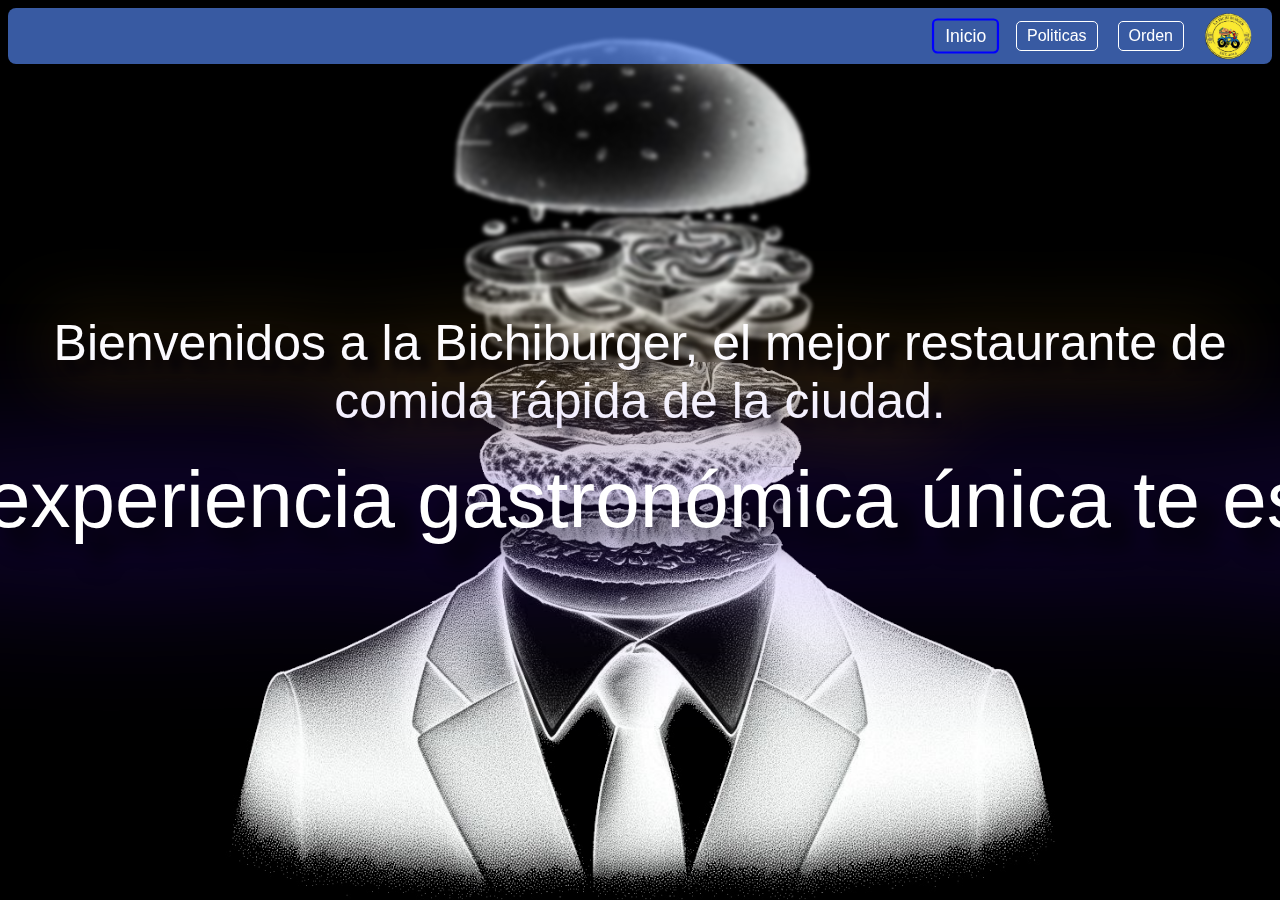
<file: index.html>
<!DOCTYPE html>
<html lang="en">
<head>
    <link rel="stylesheet" href="css/style-gral.css">
    <link rel="stylesheet" href="css/style-index.css">
    <meta charset="UTF-8">
    <meta name="viewport" content="width=device-width, initial-scale=1.0">
    <title>Document</title>
</head>
<body>
    <nav style="backdrop-filter: blur(5px);">
        <div class="nav-izq"></div>
        <div class="nav-dere" style="display: flex; align-items: center; justify-content: right;">
            <a href="index.html" style="border: 2px solid blue; scale: 1.1;" >Inicio</a>
            <a href="html/politicas.html">Politicas</a>
            <a href="html/pedido1.html" >Orden</a>
            <img src="img/bichiii.png">
        </div>
    </nav>

    <div id="prin">
        <p id="p1" class="fade">Bienvenidos a la Bichiburger, el mejor restaurante de comida rápida de la ciudad.</p>
        <p id="p2" class="fade">¡Una experiencia gastronómica única te espera!</p>
    </div>


</body>
</html>
</file>
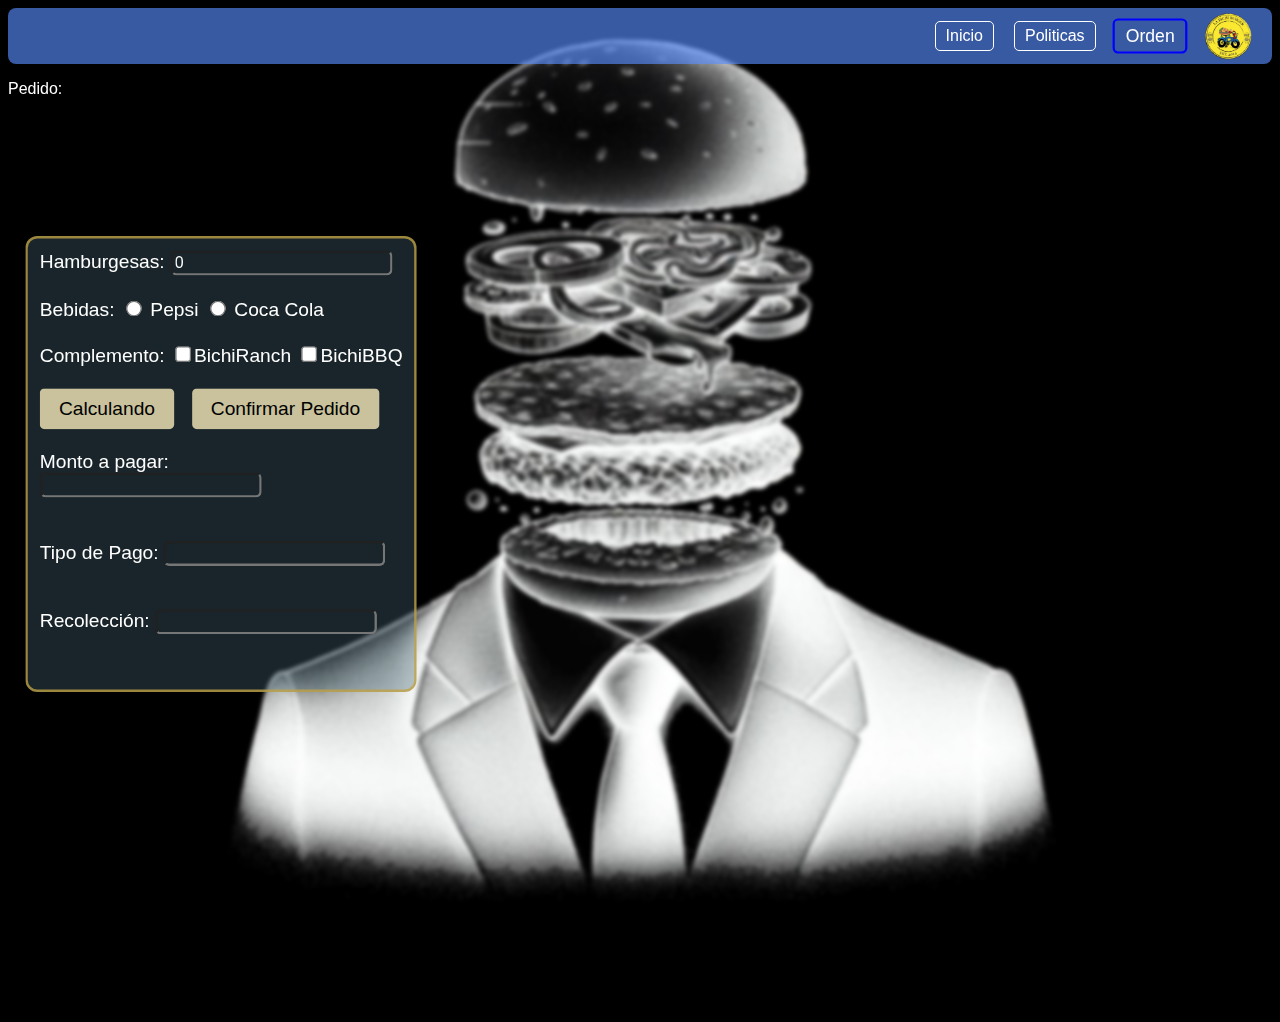
<file: html/pedido1.html>
<!DOCTYPE html>
<html lang="en">
<head>
    <link rel="stylesheet" href="../css/style-gral.css">
    <link rel="stylesheet" href="../css/style-ped1.css">
    <meta charset="UTF-8">
    <meta name="viewport" content="width=device-width, initial-scale=1.0">
    <title>Document</title>
</head>
<body>
    <nav style="backdrop-filter: blur(5px);">
        <div class="nav-izq"></div>
        <div class="nav-dere" style="display: flex; align-items: center; justify-content: right;">
            <a href="../index.html" >Inicio</a>
            <a href="politicas.html">Politicas</a>
            <a href="pedido1.html" style="border: 2px solid blue; scale: 1.1;">Orden</a>
            <img src="../img/bichiii.png">
        </div>
        
    </nav>

    <p id="p1">Pedido:</p>
    <div class="container">
        <div id="pedido">
        <label for="ham">Hamburgesas: </label>
        <input type="number" id="cantHam" name="ham" value="0">
        <br><br>

        <label for="drinks">Bebidas: </label>
        <input type="radio" name="drink" id="pep" value="20">
        <label for="pep">Pepsi</label>
        <input type="radio" name="drink" id="coc" value="20">
        <label for="coc">Coca Cola</label>
        <br><br>

        <label for="lbl2">Complemento: </label>
        <input type="checkbox" name="ran" id="ran"><label for="ran">BichiRanch</label>
        <input type="checkbox" name="bbq" id="bbq"><label for="bbq">BichiBBQ</label>
        <br><br>

        <button id="btn-calculando">Calculando</button>
        <button id="btn-cambio">Confirmar Pedido</button>
        <br><br>

        <label for="lbl3"> Monto a pagar:</label><br>
        <input type="text" id="out3" name="lbl3">
        <br><br><br>

        <label for="lbl4"> Tipo de Pago: </label>
        <input type="text" id="out4" name="lbl4">
         <br><br><br>
         <label for="lbl5"> Recolección: </label>
        <input type="text" id="out5" name="lbl5">
         <br><br><br>
    </div>
    <div id="imagenes" style="margin-right: 100px;">
        <div id="hamburguesas"></div>
        <div id="drinkis"></div>
        <div id="complementos"></div>
    </div>
</div>
    

    <script src="../js/script-ped1.js"></script>

</body>
</html>
</file>
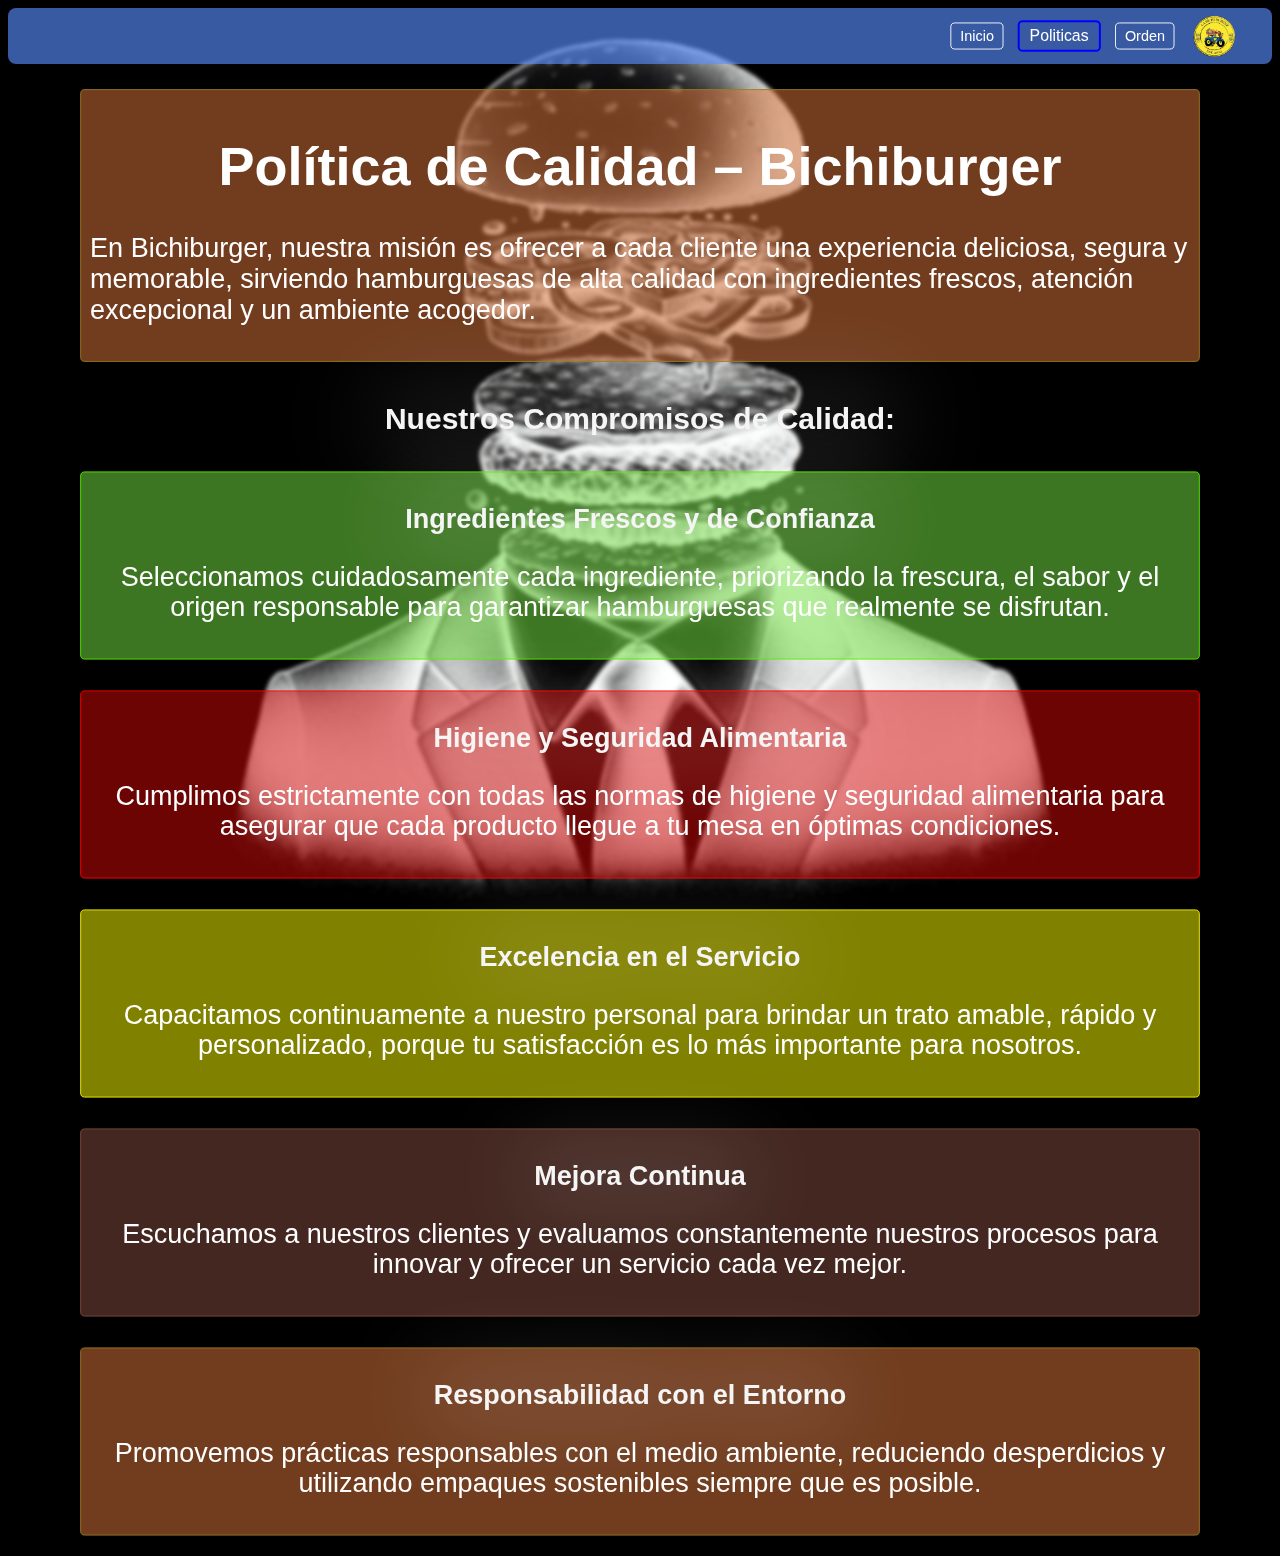
<file: html/politicas.html>
<!DOCTYPE html>
<html lang="en">
<head>
    <link rel="stylesheet" href="../css/style-poli.css">
    <link rel="stylesheet" href="../css/style-gral.css">
    <meta charset="UTF-8">
    <meta name="viewport" content="width=device-width, initial-scale=1.0">
    <title>Document</title>
</head>
<body>
    <nav style="backdrop-filter: blur(5px);">
        <div class="nav-izq"></div>
        <div class="nav-dere" style="display: flex; align-items: center; justify-content: right;">

            <a href="../index.html" >Inicio</a>
            <a href="politicas.html" style="border: 2px solid blue; scale: 1.1;">Politicas</a>
            <a href="pedido1.html" >Orden</a>
            <img src="../img/bichiii.png">
        </div>
    </nav>

    <div id="poli-title" class="divi">
        <h1 style="text-align: center;">Política de Calidad – Bichiburger</h1>
        <p>En Bichiburger, nuestra misión es ofrecer a cada cliente una experiencia deliciosa, segura y memorable, sirviendo hamburguesas de alta calidad con ingredientes frescos, atención excepcional y un ambiente acogedor.</p>
    </div>


    <h2>Nuestros Compromisos de Calidad:</h2>
    <div id="lechuga" class="divi">
        <h2> Ingredientes Frescos y de Confianza</h2>
        <p class="etc">Seleccionamos cuidadosamente cada ingrediente, priorizando la frescura, el sabor y el origen responsable para garantizar hamburguesas que realmente se disfrutan.</p>
    </div>
    <div id="tomate" class="divi">
        <h2> Higiene y Seguridad Alimentaria</h2>
        <p class="etc">Cumplimos estrictamente con todas las normas de higiene y seguridad alimentaria para asegurar que cada producto llegue a tu mesa en óptimas condiciones.</p>
    </div>
    <div id="queso" class="divi">
        <h2> Excelencia en el Servicio</h2>
        <p class="etc">Capacitamos continuamente a nuestro personal para brindar un trato amable, rápido y personalizado, porque tu satisfacción es lo más importante para nosotros.</p>
    </div>
    <div id="carne" class="divi">
        <h2> Mejora Continua</h2>
        <p class="etc">Escuchamos a nuestros clientes y evaluamos constantemente nuestros procesos para innovar y ofrecer un servicio cada vez mejor.</p>
    </div>
    <div id="pan" class="divi">
        <h2> Responsabilidad con el Entorno</h2>
        <p class="etc">Promovemos prácticas responsables con el medio ambiente, reduciendo desperdicios y utilizando empaques sostenibles siempre que es posible. </p>
    </div>

</body>
</html>
</file>
<file: css/style-gral.css>
body{
    background-color: rgb(0, 0, 0);
    background-image: url("../img/ham.jpeg");
    background-image: url(../img/ham.jpeg); background-size: cover; background-repeat: no-repeat; background-attachment: fixed; background-position: center;
    backdrop-filter: blur(2px);
    font-family: 'Franklin Gothic Medium', 'Arial Narrow', Arial, sans-serif;
    color: white;
}
nav{
    background-color: rgba(88, 141, 255, 0.637);
    color: white;
    display: flex;
    justify-content: space-between;
    align-items: center;
    padding: 20px;
    height: 1rem;
    border-radius: 0.5rem;
}
nav a{
    color: white;
    text-decoration: none;
    margin: 0 10px;
    border: 1px solid white;
    padding: 5px 10px;
    border-radius: 5px;
    transition: 0.3s;
}
nav a:hover{
    background-color: rgb(255, 255, 255);
    color: rgba(88, 141, 255, 0.637);
    box-shadow: 0 0 10px rgba(0, 0, 0, 0.637);
    scale: 1.1;
    margin: 0 20px 0 20px;
    transition: 0.3s;
}
nav img{
    margin: 0 0 0 10px;
    width: 3rem;
    height: 3rem;
    border-radius: 50%;
}
</file>
<file: css/style-index.css>
#prin{
    position: relative;
    display: flex;
    flex-direction: column;
    align-items: center;
    justify-content: center;
    top: 50px;
    font-size: 40px;
    text-align: center;
}

p{
    text-shadow: 10px 10px 10px rgb(0, 0, 0);
}

#prin #p1{
   position: relative;
   top: 150px;
   font-size: 50px;
   filter: drop-shadow(0px 0px 40px rgb(100, 72, 11));;
   margin-bottom: 7px;
}

#prin #p2{
    position: relative;
    top: 150px;
    transform:  scale(2);
    filter: drop-shadow(0px 0px 40px rgb(75, 15, 240));;
    
}

@keyframes fade {
    0% {
        opacity: 0;
        transform: scale(0.1);
        top: 0px;
    }
    50% {
        opacity: 0.5;
        transform: scale(0.5);
        top: 50px;
    }
    75% {
        opacity: 0.8;
        transform: scale(0) ;
        top: 75px;
    }
    100% {
        opacity: 1;
        transform: scale(1);
        top: 100px;
    }
}

.fade {
    animation: fade 0.5s ease-in forwards;
}
</file>
<file: css/style-ped1.css>
body {
    background-image: url(../img/ham.jpeg);
    }
    
button {
    padding: 8px 16px;
    margin-right: 10px;
    cursor: pointer;
    background-color: #c9c29c;
    color: black;
    border: none;
    border-radius: 4px;
    font-size: medium;
    transform: scale(1);
    transition: 0.3s;
}


button:hover {
    background-color: rgba(0, 0, 0, 0.527);
    border: 2px solid rgba(192, 107, 67, 0.788);
    font-size: large;
    color: white;
    transform: scale(1.1);
    transition: 0.3s;
}

input{
    background-color: rgba(0, 0, 0, 0);
    border-radius: 5px;
    color : white;
}

.container {
    display: flex;
    justify-content: space-between;
    align-items: center;
    height: 100vh;
}
#pedido{
    background-color: rgba(71, 105, 119, 0.356);
    border: 2px solid rgba(192, 163, 67, 0.788);
    border-radius: 10px;
    display: block;
    position: relative;
    top: -100px;
    left: 50px;
    align-items: center;
    padding: 10px;
    scale: 1.2;
}

#hamburguesas{
    display: flex;
    flex-direction: row;
    justify-content: start;
    align-items: center;
}

#hamburguesas img{
    margin-bottom: -20px;
    margin-top: -20px;
}

@keyframes fade {
    0% {
        opacity: 0;
        transform: scale(0.1) rotate(0deg);
    }
    50% {
        opacity: 0.5;
        transform: scale(0.6) rotate(5deg);
    }
    75% {
        opacity: 0.8;
        transform: scale(0.3) rotate(15deg);
    }
    100% {
        opacity: 1;
        transform: scale(0.5) rotate(-5deg);
    }
}

.fade {
    animation: fade 0.5s ease-in-out;
}

@keyframes dot {
    0% {
        opacity: 0;
        font-size: 5px;
    }  
    50% {
        opacity: 0.5;
        font-size: 10px;
    }
    100% {
        opacity: 1;
        font-size: 20px;
    }
}

.dot {
    animation: dot 1s infinite alternate;
}
</file>
<file: css/style-poli.css>
#poli-title{
    background-color: #d8753b86;
    border: 1px solid #997a24;
    padding: 10px;
    margin: 10px;
    border-radius: 5px;
    font-size: 30px;
}
h2{
    color: #f5f5f5;
    filter: drop-shadow(0px 0px 50px rgb(255, 255, 255));;
    font-size: 30px;
    text-align: center;
}

.etc{
    text-align: center;
    font-size: 30px;

}

#lechuga{
    background-color: #75e04386;
    border: 1px solid #58ec01;
    padding: 10px;
    margin: 10px;
    border-radius: 5px;
}

#tomate{
    background-color: #cf080886;
    border: 1px solid #ff0000;
    padding: 10px;
    margin: 10px;
    border-radius: 5px;
}

#queso{
    background-color: #f5f50086;
    border: 1px solid #f5f500;
    padding: 10px;
    margin: 10px;
    border-radius: 5px;
}

#carne{
    background-color: #7f4b3c86;
    border: 1px solid #7f4b3c;
    padding: 10px;
    margin: 10px;
    border-radius: 5px;
}

#pan{
    background-color: #d8753b86;
    border: 1px solid #997a24;
    padding: 10px;
    margin: 10px;
    border-radius: 5px;
}

div{
    transform: scale(0.9);
    transition: 0.3s ease-out;
}

.divi:hover{
    box-shadow: 0 0 20px rgba(255, 255, 255, 0.637);
    transform: scale(1);
    transition: 0.3s ease-in;
}
</file>
